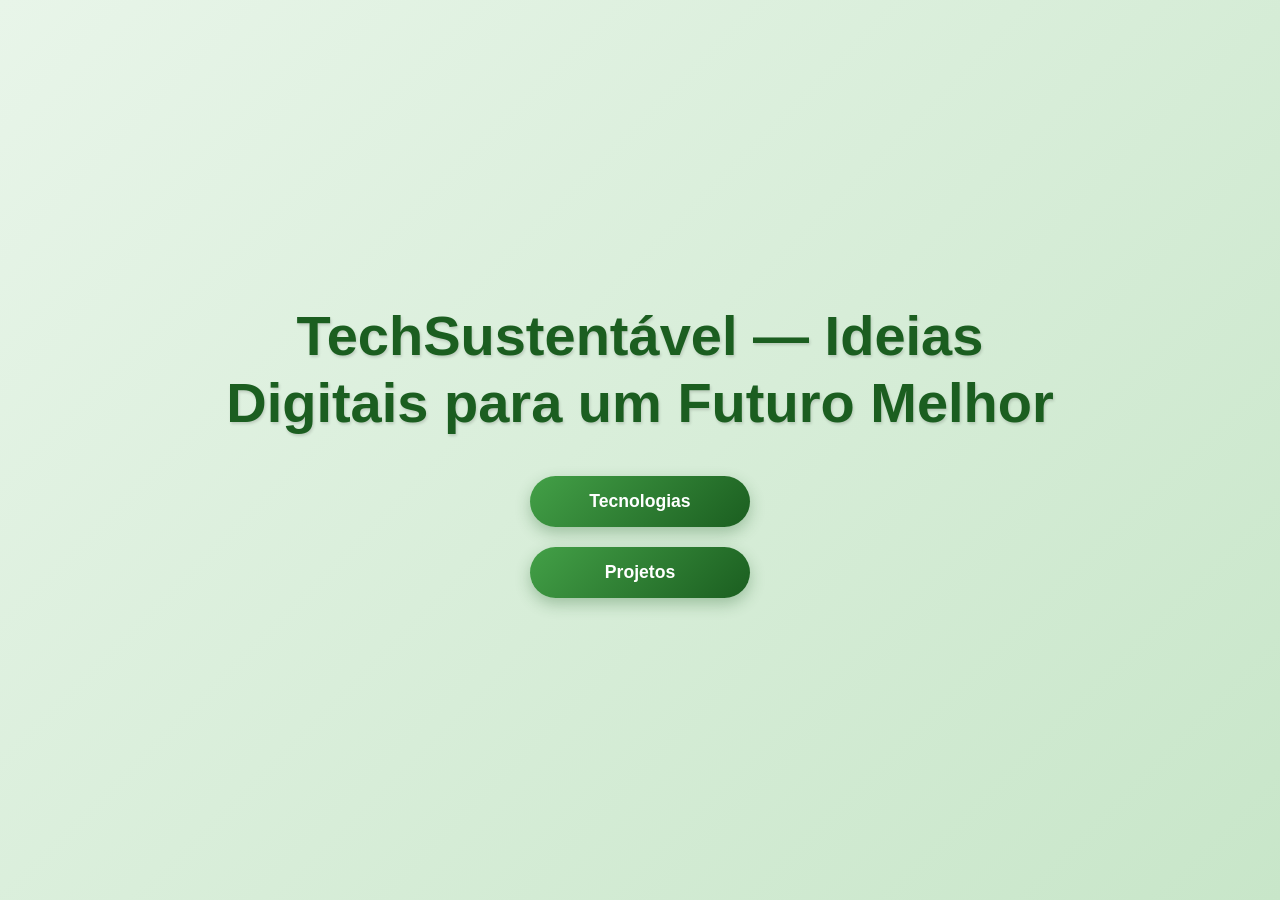
<file: index.html>
<!DOCTYPE html>
<html lang="en">
<head>
    <meta charset="UTF-8">
    <meta name="viewport" content="width=device-width, initial-scale=1.0">
    <link rel="stylesheet" href="Css/index.css">
    <title>TechSustentável</title>
</head>
<body>
    <h1 class="Titulo">TechSustentável — Ideias Digitais para um Futuro Melhor</h1>
    <button>
        <a href="tecnologia.html">Tecnologias</a>
    </button>
    <button>
        <a href="projetos.html">Projetos</a>
    </button>
</body>
</html>
</file>
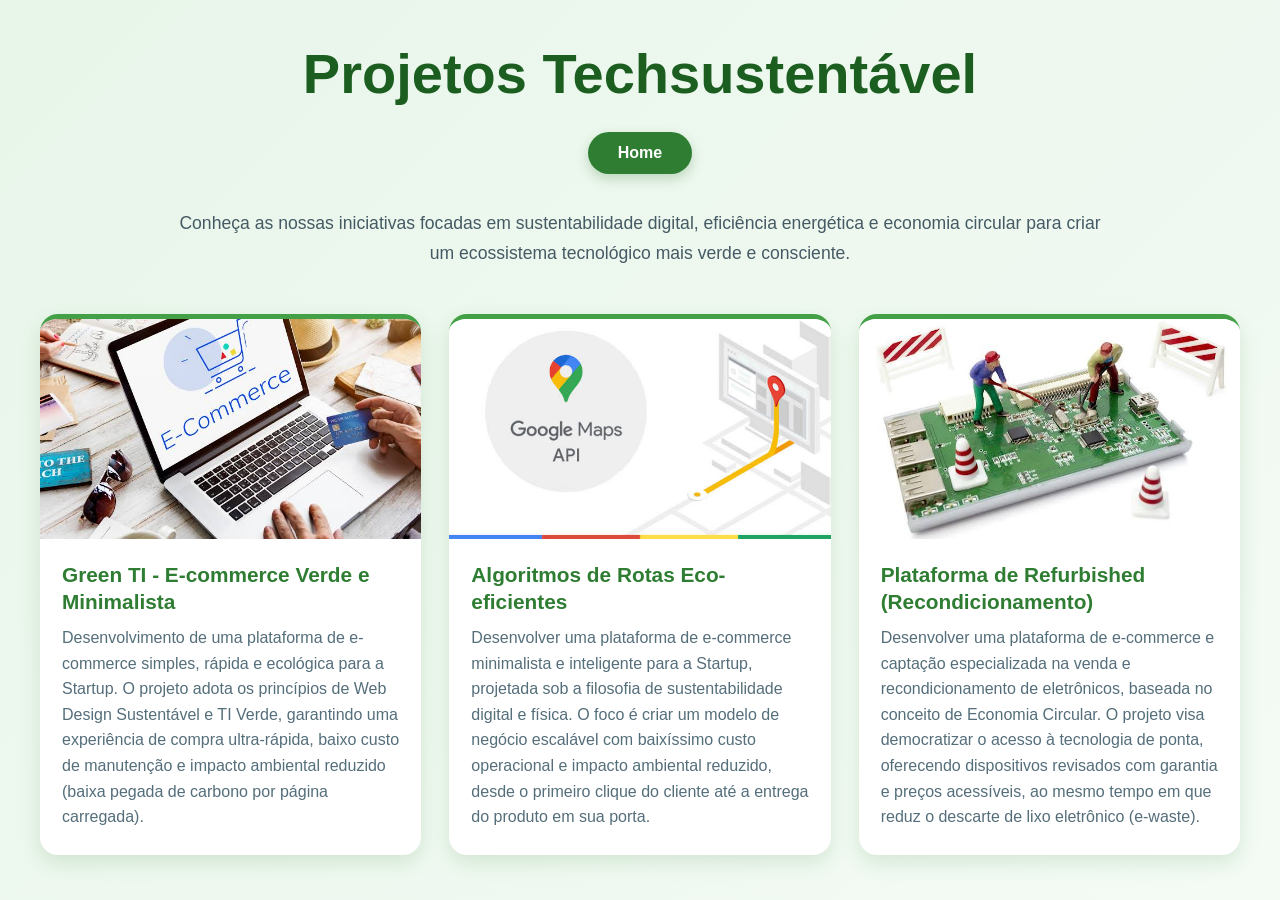
<file: projetos.html>
<!DOCTYPE html>
<html lang="pt-BR">
<head>
    <meta charset="UTF-8">
    <meta name="viewport" content="width=device-width, initial-scale=1.0">
    <link rel="stylesheet" href="Css/Projetos.css">
    <title>Projetos TECHSustentável</title>
</head>
<body>
    <header>
        <!-- Mantido a classe .Titulo que está no seu CSS -->
        <h1 class="Titulo">Projetos Techsustentável</h1>
        
        <button>
            <a class="botao-home" href="index.html">Home</a>
        </button>

        <!-- Adicionado a classe .Introducao para aproveitar o estilo do seu CSS -->
        <p class="Introducao">
            Conheça as nossas iniciativas focadas em sustentabilidade digital, eficiência energética 
            e economia circular para criar um ecossistema tecnológico mais verde e consciente.
        </p>
    </header>

    <!-- Mantido a classe .container que centraliza o conteúdo -->
    <main class="container">

        <!-- Envolvendo os projetos na div .cards para ativar o Grid do seu CSS -->
        <div class="cards">

            <!-- Projeto 1 modificado para .card1 -->
            <div class="card1">
                <div class="imagens">
                    <img src="imgs/tech.jpg" alt="Green TI e TI Verde">
                </div>
                <h2 class="titulo-card">Green TI - E-commerce Verde e Minimalista</h2>
                <p class="texto-card">
                    Desenvolvimento de uma plataforma de e-commerce simples, rápida e ecológica para a  Startup.
                    O projeto adota os princípios de Web Design Sustentável e TI Verde, garantindo uma experiência de compra ultra-rápida,
                    baixo custo de manutenção e impacto ambiental reduzido (baixa pegada de carbono por página carregada).
                </p>
            </div>

            <!-- Projeto 2 modificado para .card2 -->
            <div class="card2">
                <div class="imagens">
                    <img src="imgs/maps.jpg" alt="Algoritmos de Rotas Eco-eficientes">
                </div>
                <h2 class="titulo-card">Algoritmos de Rotas Eco-eficientes</h2>
                <p class="texto-card">
                    Desenvolver uma plataforma de e-commerce minimalista e inteligente para a Startup, projetada sob a filosofia de sustentabilidade digital e física.
                    O foco é criar um modelo de negócio escalável com baixíssimo custo operacional e impacto ambiental reduzido, desde o primeiro clique do cliente até a entrega do produto em sua porta.
                </p>
            </div>

            <!-- Projeto 3 modificado para .card3 -->
            <div class="card3">
                <div class="imagens">
                    <img src="imgs/images.jpg" alt="Plataforma de Recondicionamento">
                </div>
                <h2 class="titulo-card">Plataforma de Refurbished (Recondicionamento)</h2>
                <p class="texto-card">
                    Desenvolver uma plataforma de e-commerce e captação especializada na venda e recondicionamento de eletrônicos, baseada no conceito de Economia Circular.
                    O projeto visa democratizar o acesso à tecnologia de ponta, oferecendo dispositivos revisados com garantia e preços acessíveis, ao mesmo tempo em que reduz o descarte de lixo eletrônico (e-waste).
                </p>
            </div>

        </div> <!-- Fim da div .cards -->

    </main>
</body>
</html>
</file>
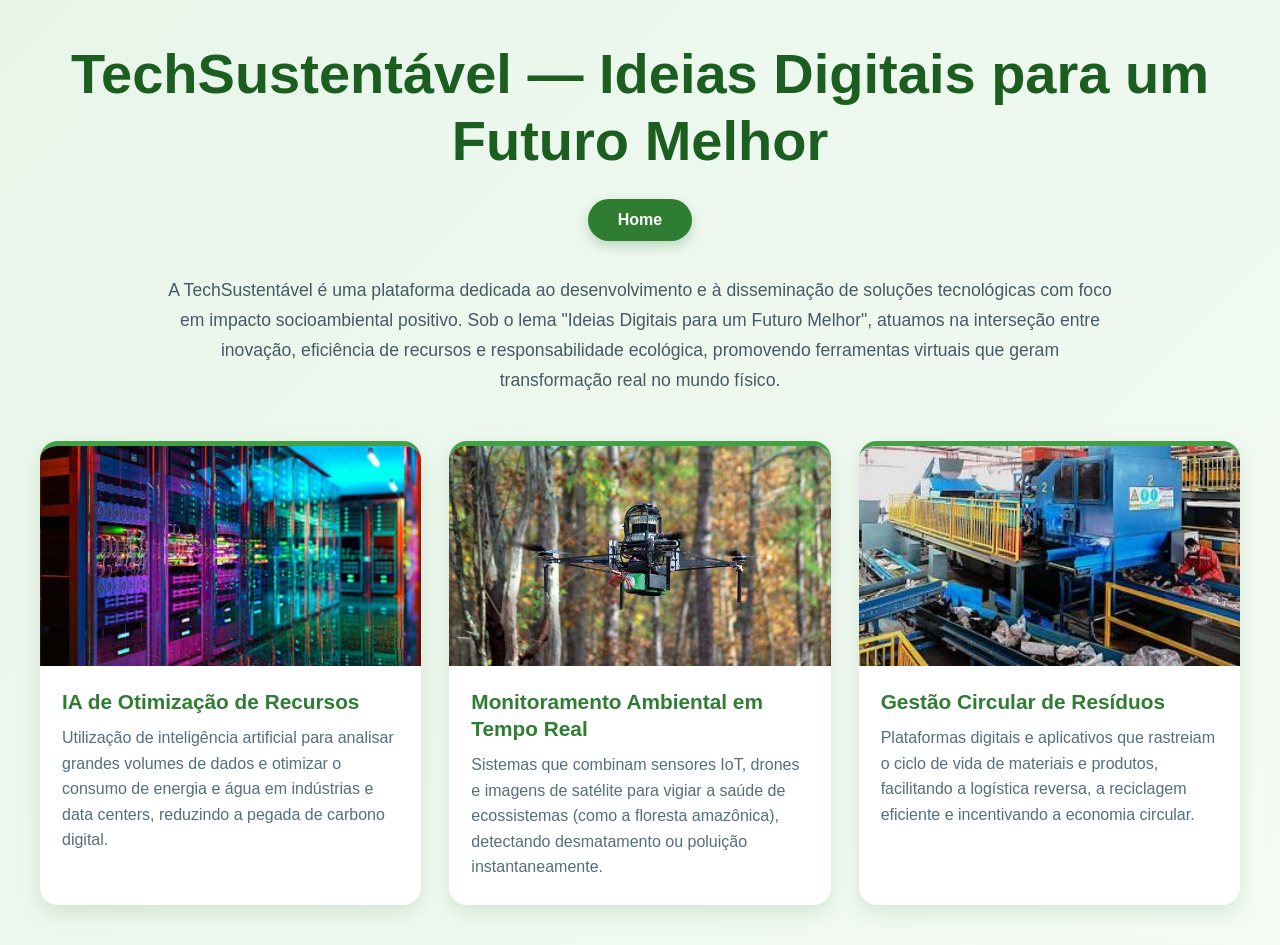
<file: tecnologia.html>
<!DOCTYPE html>
<html lang="en">

<head>
    <meta charset="UTF-8">
    <meta name="viewport" content="width=device-width, initial-scale=1.0">
    <link rel="stylesheet" href="Css/Tecnologia.css">
    <title>TechSustentável</title>
</head>

<body>
    <div class="container">

        <h1 class="Titulo">TechSustentável — Ideias Digitais para um Futuro Melhor</h1>
        <button>
            <a class="botao-home" href="index.html">Home</a>
        </button>
        <h3 class="Introducao">A TechSustentável é uma plataforma dedicada ao desenvolvimento e à disseminação de
            soluções tecnológicas com
            foco em impacto socioambiental positivo. Sob o lema "Ideias Digitais para um Futuro Melhor", atuamos na
            interseção entre inovação, eficiência de recursos e responsabilidade ecológica, promovendo ferramentas
            virtuais que geram transformação real no mundo físico.</h3>
        <div class="cards">
            <div class="card1">
                <div class="imagens">
                    <img src="imgs/IA de Otimização de Recursos em Data Center.jpg" alt="">
                </div>
                <h4 class="titulo-card">IA de Otimização de Recursos</h4>
                <p class="texto-card">Utilização de inteligência artificial para analisar grandes volumes de dados e
                    otimizar o consumo de energia e água em indústrias e data centers, reduzindo a pegada de carbono
                    digital.</p>
            </div>
            <div class="card2">
                <div class="imagens">
                    <img src="imgs/Monitoramento Ambiental em Tempo Real.jpg" alt="">
                </div>
                <h4 class="titulo-card">Monitoramento Ambiental em Tempo Real</h4>
                <p class="texto-card">Sistemas que combinam sensores IoT, drones e imagens de satélite para vigiar a
                    saúde de ecossistemas (como a floresta amazônica), detectando desmatamento ou poluição
                    instantaneamente.</p>
            </div>
            <div class="card3">
                <div class="imagens">
                    <img src="imgs/Gestão Circular de Resíduos.jpg" alt="">
                </div>
                <h4 class="titulo-card">Gestão Circular de Resíduos</h4>
                <p class="texto-card">Plataformas digitais e aplicativos que rastreiam o ciclo de vida de materiais e
                    produtos, facilitando a logística reversa, a reciclagem eficiente e incentivando a economia
                    circular.</p>
            </div>
        </div>
    </div>
</body>

</html>
</file>
<file: Css/index.css>
/* Configurações gerais */
* {
    margin: 0;
    padding: 0;
    box-sizing: border-box;
}

body {
    min-height: 100vh;
    display: flex;
    flex-direction: column;
    align-items: center;
    justify-content: center;
    gap: 20px;
    padding: 30px;
    font-family: Arial, Helvetica, sans-serif;
    text-align: center;
    background: linear-gradient(135deg, #e8f5e9, #c8e6c9);
    color: #1b5e20;
}

/* Título */
.Titulo {
    max-width: 850px;
    margin-bottom: 20px;
    font-size: clamp(2rem, 5vw, 3.5rem);
    line-height: 1.2;
    color: #1b5e20;
    text-shadow: 1px 2px 3px rgba(0, 0, 0, 0.15);
}

/* Botões */
button {
    width: 220px;
    padding: 15px 20px;
    border: none;
    border-radius: 30px;
    background: linear-gradient(135deg, #43a047, #1b5e20);
    box-shadow: 0 6px 15px rgba(27, 94, 32, 0.3);
    cursor: pointer;
    transition: transform 0.3s ease, box-shadow 0.3s ease,
        background 0.3s ease;
}

/* Links dentro dos botões */
button a {
    display: block;
    color: #ffffff;
    font-size: 1.1rem;
    font-weight: bold;
    text-decoration: none;
}

/* Efeito ao passar o mouse */
button:hover {
    transform: translateY(-5px);
    background: linear-gradient(135deg, #66bb6a, #2e7d32);
    box-shadow: 0 10px 22px rgba(27, 94, 32, 0.4);
}

/* Efeito ao clicar */
button:active {
    transform: translateY(0);
    box-shadow: 0 4px 8px rgba(27, 94, 32, 0.3);
}

/* Acessibilidade ao navegar pelo teclado */
button:focus-visible {
    outline: 3px solid #81d4a3;
    outline-offset: 4px;
}

/* Responsividade */
@media (max-width: 600px) {
    body {
        padding: 20px;
    }

    .Titulo {
        font-size: 2rem;
    }

    button {
        width: 100%;
        max-width: 220px;
    }
}
</file>
<file: Css/Projetos.css>
/* Reset básico */
* {
    margin: 0;
    padding: 0;
    box-sizing: border-box;
}

/* Configurações gerais */
body {
    font-family: Arial, Helvetica, sans-serif;
    background: linear-gradient(135deg, #e8f5e9, #f4fbf5);
    color: #263238;
    min-height: 100vh;
    padding: 40px 20px;
}

/* Container principal */
.container {
    max-width: 1200px;
    margin: 0 auto;
}

/* Título principal */
.Titulo {
    text-align: center;
    color: #1b5e20;
    font-size: clamp(2rem, 5vw, 3.5rem);
    line-height: 1.2;
    margin-bottom: 25px;
}

/* Texto de introdução */
.Introducao {
    max-width: 950px;
    margin: 0 auto 45px;
    text-align: center;
    color: #455a64;
    font-size: 1.1rem;
    font-weight: normal;
    line-height: 1.7;
}

/* Área dos cards */
.cards {
    display: grid;
    grid-template-columns: repeat(3, 1fr);
    gap: 28px;
}

/* Estilo geral dos cards */
.card1,
.card2,
.card3 {
    background-color: #ffffff;
    border-radius: 18px;
    overflow: hidden;
    box-shadow: 0 8px 20px rgba(46, 125, 50, 0.15);
    transition: transform 0.3s ease, box-shadow 0.3s ease;
    border-top: 5px solid #43a047;
}

.card1:hover,
.card2:hover,
.card3:hover {
    transform: translateY(-10px);
    box-shadow: 0 14px 28px rgba(46, 125, 50, 0.25);
}

/* Área das imagens */
.imagens {
    width: 100%;
    height: 220px;
    overflow: hidden;
}

.imagens img {
    width: 100%;
    height: 100%;
    object-fit: cover;
    display: block;
    transition: transform 0.4s ease;
}

.card1:hover img,
.card2:hover img,
.card3:hover img {
    transform: scale(1.08);
}

/* Título dos cards */
.titulo-card {
    color: #2e7d32;
    font-size: 1.3rem;
    line-height: 1.3;
    padding: 22px 22px 10px;
}

/* Texto dos cards */
.texto-card {
    color: #546e7a;
    font-size: 1rem;
    line-height: 1.6;
    padding: 0 22px 25px;
}

button {
    display: block;
    margin: 0 auto 35px;
    padding: 12px 30px;
    background-color: #2e7d32;
    border: none;
    border-radius: 25px;
    box-shadow: 0 5px 12px rgba(46, 125, 50, 0.25);
    cursor: pointer;
    transition: background-color 0.3s ease, transform 0.3s ease,
                box-shadow 0.3s ease;
}

/* Link dentro do botão */
button a {
    color: #ffffff;
    text-decoration: none;
    font-size: 1rem;
    font-weight: bold;
}

/* Efeito ao passar o mouse */
button:hover {
    background-color: #1b5e20;
    transform: translateY(-3px);
    box-shadow: 0 8px 16px rgba(46, 125, 50, 0.35);
}

/* Efeito ao clicar */
button:active {
    transform: translateY(0);
    box-shadow: 0 3px 8px rgba(46, 125, 50, 0.25);
}

/* Responsividade para tablets */
@media (max-width: 900px) {
    .cards {
        grid-template-columns: repeat(2, 1fr);
    }

    .card3 {
        grid-column: span 2;
        max-width: 50%;
        margin: 0 auto;
    }
}

/* Responsividade para celulares */
@media (max-width: 600px) {
    body {
        padding: 25px 15px;
    }

    .Titulo {
        font-size: 2rem;
    }

    .Introducao {
        font-size: 1rem;
        text-align: justify;
        margin-bottom: 30px;
    }

    .cards {
        grid-template-columns: 1fr;
        gap: 22px;
    }

    .card3 {
        grid-column: auto;
        max-width: 100%;
    }

    .imagens {
        height: 200px;
    }
}
</file>
<file: Css/Tecnologia.css>
/* Reset básico */
* {
    margin: 0;
    padding: 0;
    box-sizing: border-box;
}

/* Configurações gerais */
body {
    font-family: Arial, Helvetica, sans-serif;
    background: linear-gradient(135deg, #e8f5e9, #f4fbf5);
    color: #263238;
    min-height: 100vh;
    padding: 40px 20px;
}

/* Container principal */
.container {
    max-width: 1200px;
    margin: 0 auto;
}

/* Título principal */
.Titulo {
    text-align: center;
    color: #1b5e20;
    font-size: clamp(2rem, 5vw, 3.5rem);
    line-height: 1.2;
    margin-bottom: 25px;
}

/* Texto de introdução */
.Introducao {
    max-width: 950px;
    margin: 0 auto 45px;
    text-align: center;
    color: #455a64;
    font-size: 1.1rem;
    font-weight: normal;
    line-height: 1.7;
}

/* Área dos cards */
.cards {
    display: grid;
    grid-template-columns: repeat(3, 1fr);
    gap: 28px;
}

/* Estilo geral dos cards */
.card1,
.card2,
.card3 {
    background-color: #ffffff;
    border-radius: 18px;
    overflow: hidden;
    box-shadow: 0 8px 20px rgba(46, 125, 50, 0.15);
    transition: transform 0.3s ease, box-shadow 0.3s ease;
    border-top: 5px solid #43a047;
}

.card1:hover,
.card2:hover,
.card3:hover {
    transform: translateY(-10px);
    box-shadow: 0 14px 28px rgba(46, 125, 50, 0.25);
}

/* Área das imagens */
.imagens {
    width: 100%;
    height: 220px;
    overflow: hidden;
}

.imagens img {
    width: 100%;
    height: 100%;
    object-fit: cover;
    display: block;
    transition: transform 0.4s ease;
}

.card1:hover img,
.card2:hover img,
.card3:hover img {
    transform: scale(1.08);
}

/* Título dos cards */
.titulo-card {
    color: #2e7d32;
    font-size: 1.3rem;
    line-height: 1.3;
    padding: 22px 22px 10px;
}

/* Texto dos cards */
.texto-card {
    color: #546e7a;
    font-size: 1rem;
    line-height: 1.6;
    padding: 0 22px 25px;
}

/* Botão de navegação */
button {
    display: block;
    margin: 0 auto 35px;
    padding: 12px 30px;
    background-color: #2e7d32;
    border: none;
    border-radius: 25px;
    box-shadow: 0 5px 12px rgba(46, 125, 50, 0.25);
    cursor: pointer;
    transition: background-color 0.3s ease, transform 0.3s ease,
                box-shadow 0.3s ease;
}

/* Link dentro do botão */
button a {
    color: #ffffff;
    text-decoration: none;
    font-size: 1rem;
    font-weight: bold;
}

/* Efeito ao passar o mouse */
button:hover {
    background-color: #1b5e20;
    transform: translateY(-3px);
    box-shadow: 0 8px 16px rgba(46, 125, 50, 0.35);
}

/* Efeito ao clicar */
button:active {
    transform: translateY(0);
    box-shadow: 0 3px 8px rgba(46, 125, 50, 0.25);
}


/* Responsividade para tablets */
@media (max-width: 900px) {
    .cards {
        grid-template-columns: repeat(2, 1fr);
    }

    .card3 {
        grid-column: span 2;
        max-width: 50%;
        margin: 0 auto;
    }
}

/* Responsividade para celulares */
@media (max-width: 600px) {
    body {
        padding: 25px 15px;
    }

    .Titulo {
        font-size: 2rem;
    }

    .Introducao {
        font-size: 1rem;
        text-align: justify;
        margin-bottom: 30px;
    }

    .cards {
        grid-template-columns: 1fr;
        gap: 22px;
    }

    .card3 {
        grid-column: auto;
        max-width: 100%;
    }

    .imagens {
        height: 200px;
    }
}
</file>
